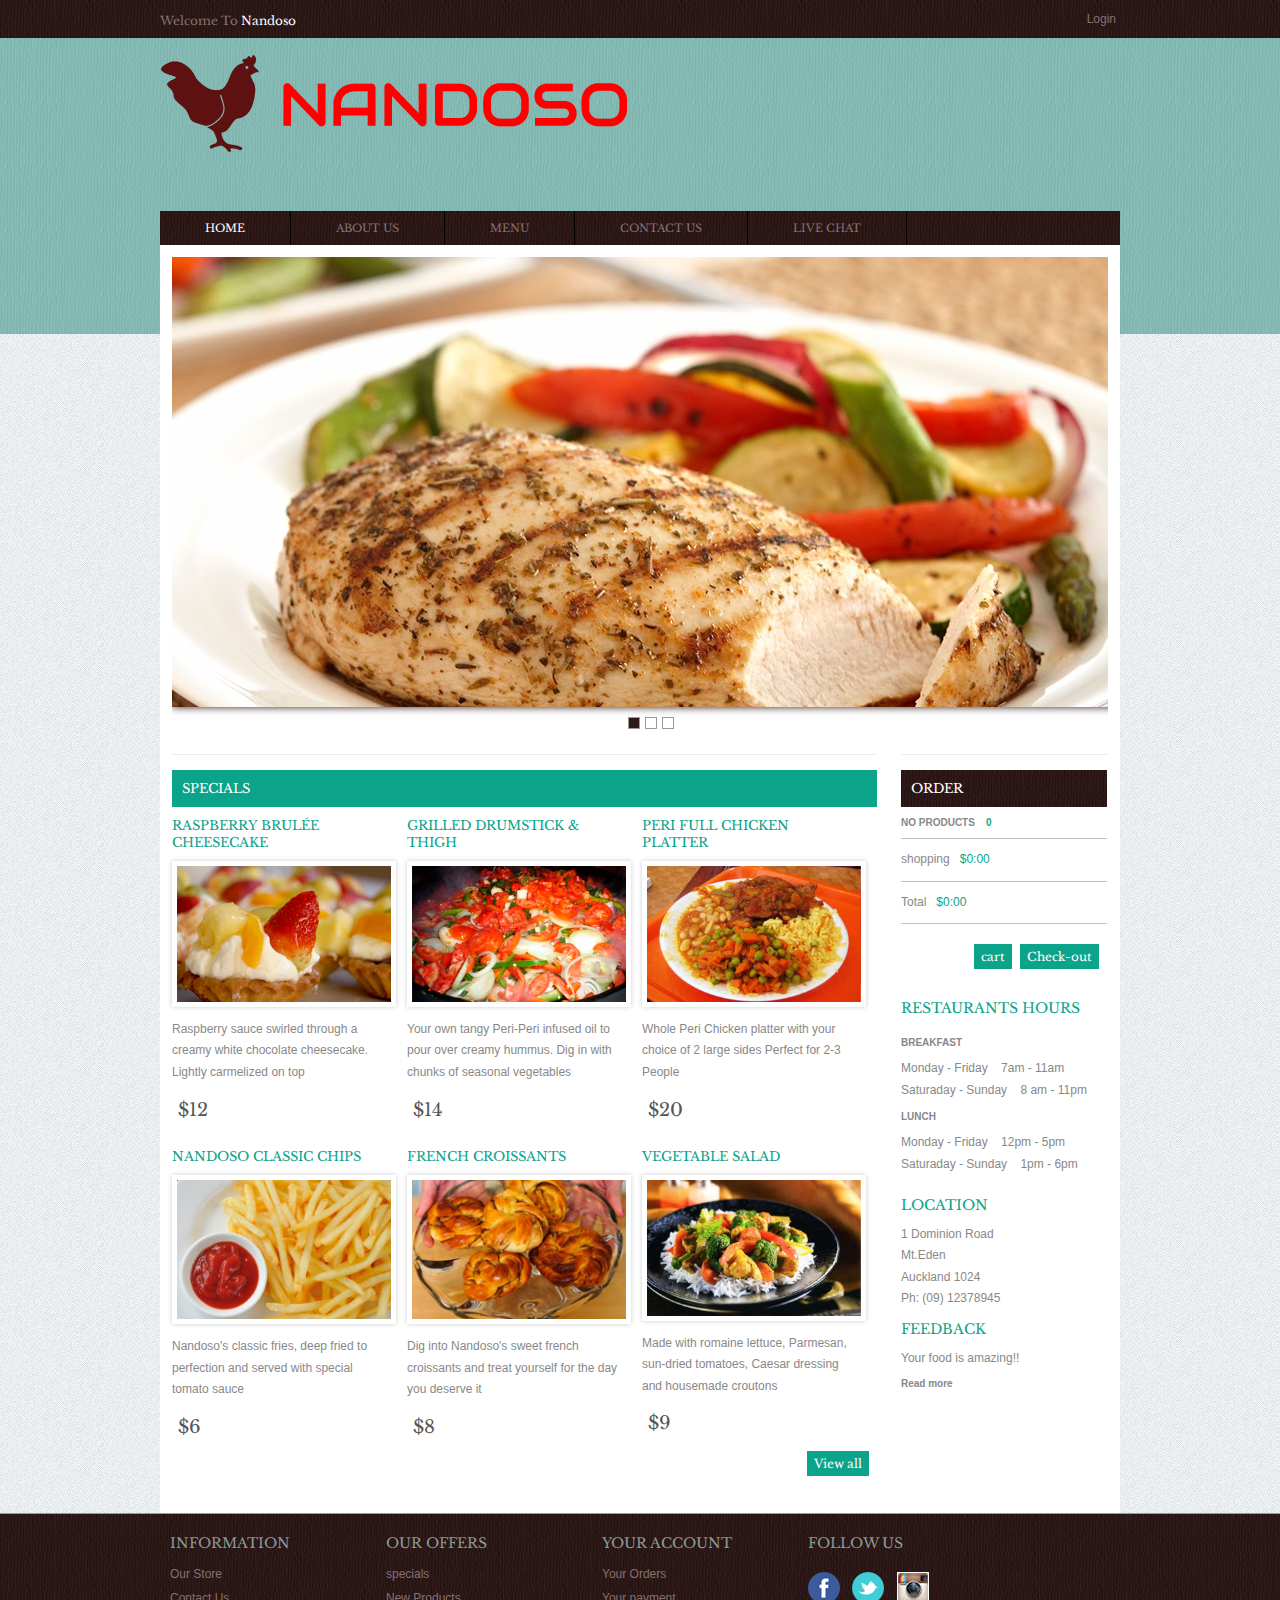
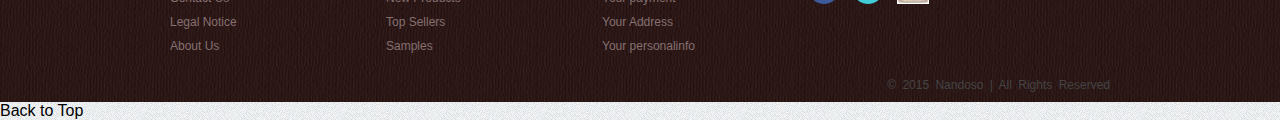
<file: ujwalNandosoApp/ujwalNandosoApp/index.html>
﻿<!DOCTYPE HTML>
<html>
<head>
<title>Welcome to Nandoso</title>
<meta http-equiv="Content-Type" content="text/html; charset=utf-8" />
<link rel="stylesheet" href="css/style.css" type="text/css" media="all" />
<link rel="stylesheet" href="css/slider-styles.css" type="text/css" media="all" />
<meta name="viewport" content="width=device-width, initial-scale=1, maximum-scale=1">
<script src="https://ajax.googleapis.com/ajax/libs/jquery/1.7.2/jquery.min.js"></script>
<script type="text/javascript" src="js/slider.js"></script>
<link href='http://fonts.googleapis.com/css?family=Libre+Baskerville' rel='stylesheet' type='text/css'>
<script src="js/elevator.js"></script>
<script src="js/elevator.min.js"></script>
<script type="text/javascript">  var appInsights=window.appInsights||function(config){    function r(config){t[config]=function(){var i=arguments;t.queue.push(function(){t[config].apply(t,i)})}}var t={config:config},u=document,e=window,o="script",s=u.createElement(o),i,f;for(s.src=config.url||"//az416426.vo.msecnd.net/scripts/a/ai.0.js",u.getElementsByTagName(o)[0].parentNode.appendChild(s),t.cookie=u.cookie,t.queue=[],i=["Event","Exception","Metric","PageView","Trace"];i.length;)r("track"+i.pop());return r("setAuthenticatedUserContext"),r("clearAuthenticatedUserContext"),config.disableExceptionTracking||(i="onerror",r("_"+i),f=e[i],e[i]=function(config,r,u,e,o){var s=f&&f(config,r,u,e,o);return s!==!0&&t["_"+i](config,r,u,e,o),s}),t    }({        instrumentationKey:"4c151714-c0be-4f28-9338-502bf4bb4434"    });           window.appInsights=appInsights;    appInsights.trackPageView();</script>
</head>
<body>
<div class="wrap">
	<div class="top-head">
		<div class="welcome">Welcome To <span> Nandoso </span></div>
			<div class="top-nav">
	        <ul>
	            <li><a href="#">Login</a></li>
	        </ul>
	    </div>
	    <div class="clear"></div>
    </div>
	<div class="header">
	<div></div>
	<div class="logo"><a href="index.html"><img src="images/logo2.png"  alt="Flowerilla"/></a></div>
    <div class="clear"> </div>
	</div>
	<br></br>
	<div class="nav">
        <ul>
            <li class="active"><a href="index.html">Home</a></li>
            <li><a href="about.html">About Us</a></li>
            <li><a href="menu.html">Menu</a></li>
			<li><a href="contact.html">Contact Us</a></li>
            <li><a href="livechat.html">Live Chat</a></li>
            <div class="clear"> </div>
        </ul>
    </div>
	<div class="main-body">
	<div id="slider">
			<a href="#" target="_blank">
				<img src="images/chick_slider1.jpg" alt="Mini Ninjas" />
			</a>
			<a href="#" target="_blank">
				<img src="images/chick_slider2.jpg" alt="Price of Persia" />
			</a>
			<a href="#" target="_blank">
				<img src="images/chick_slider3.jpg" alt="Price of Persia" />
			</a>
	</div>
	<div class="grids">
		<ul>
			<h4>Specials</h4>
		<li>
			<h3>Raspberry Brulée Cheesecake</h3>
			<img src="images/thumb-1.jpg">
			<p>Raspberry sauce swirled through a creamy white chocolate cheesecake. Lightly carmelized on top</p>
			<button onclick='{ products += 1; current_price = "$12"; total_price += 12;  document.getElementById("no_products").innerHTML = products;  document.getElementById("current_price").innerHTML = current_price; document.getElementById("total_price").innerHTML = "$" + total_price; }'>$12</button>
		</li>
		<li>
			<h3>Grilled Drumstick & Thigh </h3>
			<img src="images/thumb-2.jpg">
			<p>Your own tangy Peri-Peri infused oil to pour over creamy hummus. Dig in with chunks of seasonal vegetables</p>
			<button onclick='{ products += 1; current_price = "$14"; total_price += 14;  document.getElementById("no_products").innerHTML = products;  document.getElementById("current_price").innerHTML = current_price; document.getElementById("total_price").innerHTML = "$" + total_price; }'>$14</button>
		</li>
		<li>
			<h3>Peri Full Chicken Platter</h3>
			<img src="images/thumb-3.jpg">
			<p>Whole Peri Chicken platter with your choice of 2 large sides Perfect for 2-3 People</p>
			<button onclick='{ products += 1; current_price = "$20"; total_price += 20;  document.getElementById("no_products").innerHTML = products;  document.getElementById("current_price").innerHTML = current_price; document.getElementById("total_price").innerHTML = "$" + total_price; }'>$20</button>
		</li>
		
		<div class="clear"> </div>
		
		<li>
			<h3>Nandoso classic Chips</h3>
			<img src="images/thumb-5.jpg">
			<p>Nandoso's classic fries, deep fried to perfection and served with special tomato sauce</p>
			<button onclick='{ products += 1; current_price = "$6"; total_price += 6;  document.getElementById("no_products").innerHTML = products;  document.getElementById("current_price").innerHTML = current_price; document.getElementById("total_price").innerHTML = "$" + total_price; }'>$6</button>
		</li>
		<li>
			<h3>French Croissants</h3>
			<img src="images/thumb-6.jpg">
			<p>Dig into Nandoso's sweet french croissants and treat yourself for the day you deserve it</p>
			<button onclick='{ products += 1; current_price = "$8"; total_price += 8;  document.getElementById("no_products").innerHTML = products;  document.getElementById("current_price").innerHTML = current_price; document.getElementById("total_price").innerHTML = "$" + total_price; }'>$8</button>
		</li>
		<li class="last">
			<h3>Vegetable Salad</h3>
			<img src="images/thumb-4.jpg">
			<p>Made with romaine lettuce, Parmesan, sun-dried tomatoes, Caesar dressing and housemade croutons </p>
			<button onclick='{ products += 1; current_price = "$9"; total_price += 9;  document.getElementById("no_products").innerHTML = products;  document.getElementById("current_price").innerHTML = current_price; document.getElementById("total_price").innerHTML = "$" + total_price; }'>$9</button>
		</li>
		<a href="menu.html">View all</a>
		</ul>
		<div class="clear"> </div>
	</div>
	<div class="boxes">
		<div class="order">
		<ul>
			<li>
			<h3>ORDER</h3>
			<h4>No Products &nbsp;&nbsp; <span id="no_products">0<span></h4>
			<p>shopping &nbsp;&nbsp;<span id="current_price">$0:00</span></p>
			<p>Total &nbsp;&nbsp;<span id="total_price">$0:00</span></p>
			<h6><a href="#">Check-out</a></h6>
			<h6><a href="#">cart</a></h6>
		</li>
		</ul>
		</div>
		<div class="clear"> </div>
		<ul>
			<li>
			<h3>Restaurants Hours</h3>
			<h4>Breakfast </h4>
			<p>Monday - Friday &nbsp;&nbsp; 7am - 11am</p>
			<p>Saturaday - Sunday &nbsp;&nbsp; 8 am - 11pm</p>
			<h4>Lunch </h4>
			<p>Monday - Friday &nbsp;&nbsp; 12pm -  5pm</p>
			<p>Saturaday - Sunday &nbsp;&nbsp; 1pm - 6pm</p>
		</li>
		<li>
			<h3>Location</h3>
			<p>1 Dominion Road</p>
			<p>Mt.Eden</p>
			<p>Auckland 1024</p>
			<p>Ph: (09) 12378945</p>
			<h3>Feedback</h3>
			<p>Your food is amazing!!</p>
			<a href="contact.html"><button>Read more</button></a>
		</li>
		<div class="clear"> </div>
		</ul>
	</div>
	<div class="clear"> </div>
    </div>
</div>
<div class="footer1">
	<div class="wrap">
			<div class="footer-grids">
				<div class="footer-grid1">
					<h3>INFORMATION</h3>
					<ul>
						<li><a href="">Our Store</a></li>
						<li><a href="">Contact Us</a></li>
						<li><a href="">Legal Notice</a></li>
						<li><a href="">About Us</a></li>
					</ul>
				</div>
				<div class="footer-grid1">
					<h3>OUR OFFERS</h3>
					<ul>
						<li><a href="">specials</a></li>
						<li><a href="">New Products</a></li>
						<li><a href="">Top Sellers</a></li>
						<li><a href="">Samples</a></li>
					</ul>
				</div>
				<div class="footer-grid1">
					<h3>YOUR ACCOUNT</h3>
					<ul>
						<li><a href="">Your Orders</a></li>
						<li><a href="">Your payment</a></li>
						<li><a href="">Your Address</a></li>
						<li><a href="">Your personalinfo</a></li>
					</ul>
				</div>
				
				<div class="footer-grid2">
					<h3>FOLLOW US</h3>
					<ul>
						<li><a href="https://www.facebook.com/Nandos"><img src="images/facebook.png" title="facebook"/></a></li>
						<li><a href="https://twitter.com/nandosusa"><img src="images/twitter.png" title="twitter"></a></li>
						<li><a href="https://www.instagram.com/nandosaus/"><img src="images/instagram.jpg" title="twitter"></a></li>
					</ul>
				</div>
			</div>
			<div class="clear"> </div>
			<div class="copy">
    	<p>&copy; 2015 Nandoso | All Rights Reserved</p>
    </div>
    </div>
			<div class="clear">
			</div>
		</div>
<script>
			$('#slider').coinslider();	
			
</script>

<script>

	var products = 0;
	var current_price = 0;
	var total_price = 0;
	
</script>

    <div class="elevator-button">Back to Top</div>
    <script>
// Elevator script included on the page, already.

window.onload = function() {
  var elevator = new Elevator({
    element: document.querySelector('.elevator-button'),
    //mainAudio: '/src/to/audio.mp3',
    //endAudio: '/src/to/end-audio.mp3'
  });
}
</script>

</body>
</html>
</file>
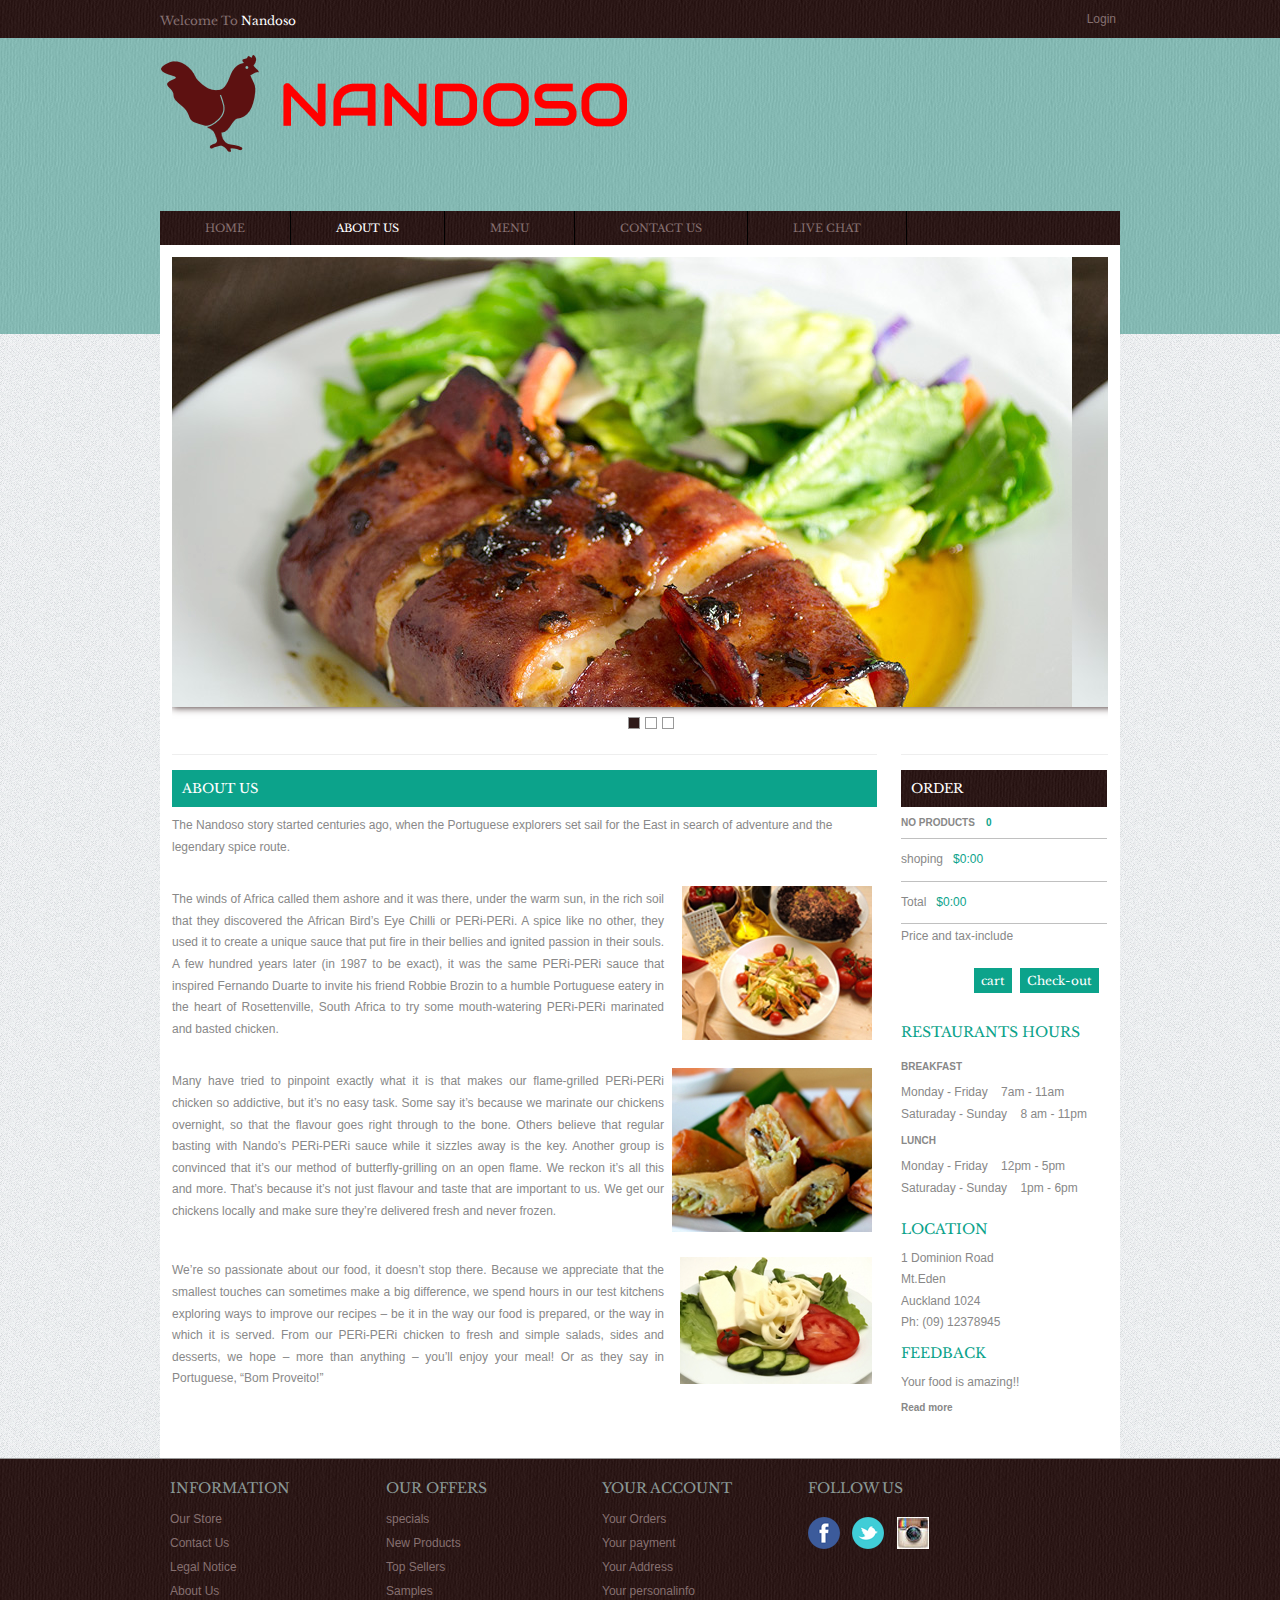
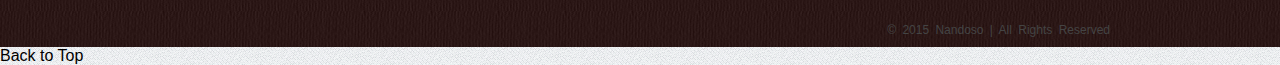
<file: ujwalNandosoApp/ujwalNandosoApp/about.html>
﻿<!DOCTYPE HTML>
<html>
<head>
<title>Welcome to Nandoso</title>
<meta http-equiv="Content-Type" content="text/html; charset=utf-8" />
<link rel="stylesheet" href="css/style.css" type="text/css" media="all" />
<link rel="stylesheet" href="css/slider-styles.css" type="text/css" media="all" />
<meta name="viewport" content="width=device-width, initial-scale=1, maximum-scale=1">
<script src="https://ajax.googleapis.com/ajax/libs/jquery/1.7.2/jquery.min.js"></script>
<script type="text/javascript" src="js/slider.js"></script>
<link href='http://fonts.googleapis.com/css?family=Libre+Baskerville' rel='stylesheet' type='text/css'>
<script src="js/elevator.js"></script>
<script src="js/elevator.min.js"></script>
<script type="text/javascript">  var appInsights=window.appInsights||function(config){    function r(config){t[config]=function(){var i=arguments;t.queue.push(function(){t[config].apply(t,i)})}}var t={config:config},u=document,e=window,o="script",s=u.createElement(o),i,f;for(s.src=config.url||"//az416426.vo.msecnd.net/scripts/a/ai.0.js",u.getElementsByTagName(o)[0].parentNode.appendChild(s),t.cookie=u.cookie,t.queue=[],i=["Event","Exception","Metric","PageView","Trace"];i.length;)r("track"+i.pop());return r("setAuthenticatedUserContext"),r("clearAuthenticatedUserContext"),config.disableExceptionTracking||(i="onerror",r("_"+i),f=e[i],e[i]=function(config,r,u,e,o){var s=f&&f(config,r,u,e,o);return s!==!0&&t["_"+i](config,r,u,e,o),s}),t    }({        instrumentationKey:"4c151714-c0be-4f28-9338-502bf4bb4434"    });           window.appInsights=appInsights;    appInsights.trackPageView();</script>
</head>
<body>
<div class="wrap">
	<div class="top-head">
		<div class="welcome">Welcome To <span> Nandoso </span></div>
			<div class="top-nav">
	        <ul>
	            <li><a href="#">Login</a></li>
	        </ul>
	    </div>
	    <div class="clear"></div>
    </div>
	<div class="header">
	<div class="logo"><a href="index.html"><img src="images/logo2.png"  alt="Flowerilla"/></a></div>
    <div class="clear"> </div>
	</div>
	<br></br>
	<div class="nav">
        <ul>
            <li><a href="index.html">Home</a></li>
            <li class="active"><a href="about.html">About Us</a></li>
            <li><a href="menu.html">Menu</a></li>
			<li><a href="contact.html">Contact Us</a></li>
            <li><a href="livechat.html">Live Chat</a></li>
            <div class="clear"> </div>
        </ul>
    </div>
	<div class="main-body">
	<div id="slider">
			<a href="#" target="_blank">
				<img src="images/chick_slider2.jpg" alt="Mini Ninjas" />
			</a>
			<a href="#" target="_blank">
				<img src="images/chick_slider1.jpg" alt="Price of Persia" />
			</a>
			<a href="#" target="_blank">
				<img src="images/chick_slider3.jpg" alt="Price of Persia" />
			</a>
	</div>
	<div clas="clear"> </div>
	<div class="grids">
		<ul>
			<h4>ABOUT US</h4>
			<p>The Nandoso story started centuries ago, when the Portuguese explorers set sail for the East in search of adventure and the legendary spice route.</p>
			<div class="about-grid1">
				<p>The winds of Africa called them ashore and it was there, under the warm sun, in the rich soil that they discovered the African Bird’s Eye Chilli or PERi-PERi. A spice like no other, they used it to create a unique sauce that put fire in their bellies and ignited passion in their souls. A few hundred years later (in 1987 to be exact), it was the same PERi-PERi sauce that inspired Fernando Duarte to invite his friend Robbie Brozin to a humble Portuguese eatery in the heart of Rosettenville, South Africa to try some mouth-watering PERi-PERi marinated and basted chicken. </p>
				<img src="images/about-1.jpg" title="img1"/> 
				<div class="clear"> </div>
			</div>
			<div class="about-grid1">
				<p>Many have tried to pinpoint exactly what it is that makes our flame-grilled PERi-PERi chicken so addictive, but it’s no easy task.

Some say it’s because we marinate our chickens overnight, so that the flavour goes right through to the bone. Others believe that regular basting with Nando’s PERi-PERi sauce while it sizzles away is the key. Another group is convinced that it’s our method of butterfly-grilling on an open flame. We reckon it’s all this and more. That’s because it’s not just flavour and taste that are important to us. We get our chickens locally and make sure they’re delivered fresh and never frozen.</p>
				<img src="images/thumb-8.jpg" title="img1"/> 
				<div class="clear"> </div>
			</div>
			<div class="about-grid1">
				<p>We’re so passionate about our food, it doesn’t stop there. Because we appreciate that the smallest touches can sometimes make a big difference, we spend hours in our test kitchens exploring ways to improve our recipes – be it in the way our food is prepared, or the way in which it is served.

From our PERi-PERi chicken to fresh and simple salads, sides and desserts, we hope – more than anything – you’ll enjoy your meal! Or as they say in Portuguese, “Bom Proveito!” </p>
				<img src="images/about-2.jpg" title="img1"/> 
				<div class="clear"> </div>
			</div>
		<div class="clear"> </div>
		<br>
		
		<!--
		<h4>Latest-Items</h4>
		<li>
			<h3>Ipsum simply</h3>
			<img src="images/thumb-3.jpg">
			<p>Neque porro quisquam est, qui dolorem ipsum quia dolor sit ame</p>
			<button>$12.58</button>
		</li>
		<li>
			<h3> Lorem Ipsum</h3>
			<img src="images/thumb-1.jpg">
			<p>Neque porro quisquam est, qui dolorem ipsum quia dolor sit ame</p>
			<button>$12.58</button>
		</li>
		<li class="last">
			<h3>Lorem simply</h3>
			<img src="images/thumb-7.jpg">
			<p>Neque porro quisquam est, qui dolorem ipsum quia dolor sit ame</p>
			<button>$12.58</button>
		</li>
			<a href="#">View all</a>
		</ul>
	-->
	<div class="clear"> </div>
</div>
	<div class="boxes">
		<div class="order">
		<ul>
			<li>
			<h3>ORDER</h3>
			<h4>No Products &nbsp;&nbsp; <span>0<span></h4>
			<p>shoping &nbsp;&nbsp;<span>$0:00</span></p>
			<p>Total &nbsp;&nbsp;<span>$0:00</span></p>
			<h5>Price and tax-include</h5>
			<h6><a href="#">Check-out</a></h6>
			<h6><a href="#">cart</a></h6>
		</li>
		</ul>
		</div>
		<div class="clear"> </div>
		<ul>
			<li>
			<h3>Restaurants Hours</h3>
			<h4>Breakfast </h4>
			<p>Monday - Friday &nbsp;&nbsp; 7am - 11am</p>
			<p>Saturaday - Sunday &nbsp;&nbsp; 8 am - 11pm</p>
			<h4>Lunch </h4>
			<p>Monday - Friday &nbsp;&nbsp; 12pm -  5pm</p>
			<p>Saturaday - Sunday &nbsp;&nbsp; 1pm - 6pm</p>
		</li>
		<li>
			<h3>Location</h3>
			<p>1 Dominion Road</p>
			<p>Mt.Eden</p>
			<p>Auckland 1024</p>
			<p>Ph: (09) 12378945</p>
			<h3>Feedback</h3>
			<p>Your food is amazing!!</p>
			<a href="contact.html"><button>Read more</button></a>
		</li>
			<div class="clear"> </div>
		</ul>
	</div>
	<div class="clear"> </div>
   </div>
</div>
<div class="footer1">
	<div class="wrap">
			<div class="footer-grids">
				<div class="footer-grid1">
					<h3>INFORMATION</h3>
						<ul>
							<li><a href="">Our Store</a></li>
							<li><a href="">Contact Us</a></li>
							<li><a href="">Legal Notice</a></li>
							<li><a href="">About Us</a></li>
						</ul>
				</div>
				<div class="footer-grid1">
					<h3>OUR OFFERS</h3>
						<ul>
							<li><a href="">specials</a></li>
							<li><a href="">New Products</a></li>
							<li><a href="">Top Sellers</a></li>
							<li><a href="">Samples</a></li>
						</ul>
				</div>
				<div class="footer-grid1">
					<h3>YOUR ACCOUNT</h3>
						<ul>
							<li><a href="">Your Orders</a></li>
							<li><a href="">Your payment</a></li>
							<li><a href="">Your Address</a></li>
							<li><a href="">Your personalinfo</a></li>
						</ul>
			</div>
				<div class="footer-grid2">
					<h3>FOLLOW US</h3>
						<ul>
						<li><a href="https://www.facebook.com/Nandos"><img src="images/facebook.png" title="facebook"/></a></li>
						<li><a href="https://twitter.com/nandosusa"><img src="images/twitter.png" title="twitter"></a></li>
						<li><a href="https://www.instagram.com/nandosaus/"><img src="images/instagram.jpg" title="twitter"></a></li>
						</ul>
				</div>
			</div>
			<div class="clear"> </div>
			<div class="copy">
    	<p>&copy; 2015 Nandoso | All Rights Reserved</p>
    </div>
    </div>
			<div class="clear">
			</div>
		</div>

		<script>
			$('#slider').coinslider();
		</script>
<div class="elevator-button">Back to Top</div>
<script>
// Elevator script included on the page, already.

window.onload = function() {
  var elevator = new Elevator({
    element: document.querySelector('.elevator-button'),
    //mainAudio: '/src/to/audio.mp3',
    //endAudio: '/src/to/end-audio.mp3'
  });
}
</script>
</body>
</html>
</file>
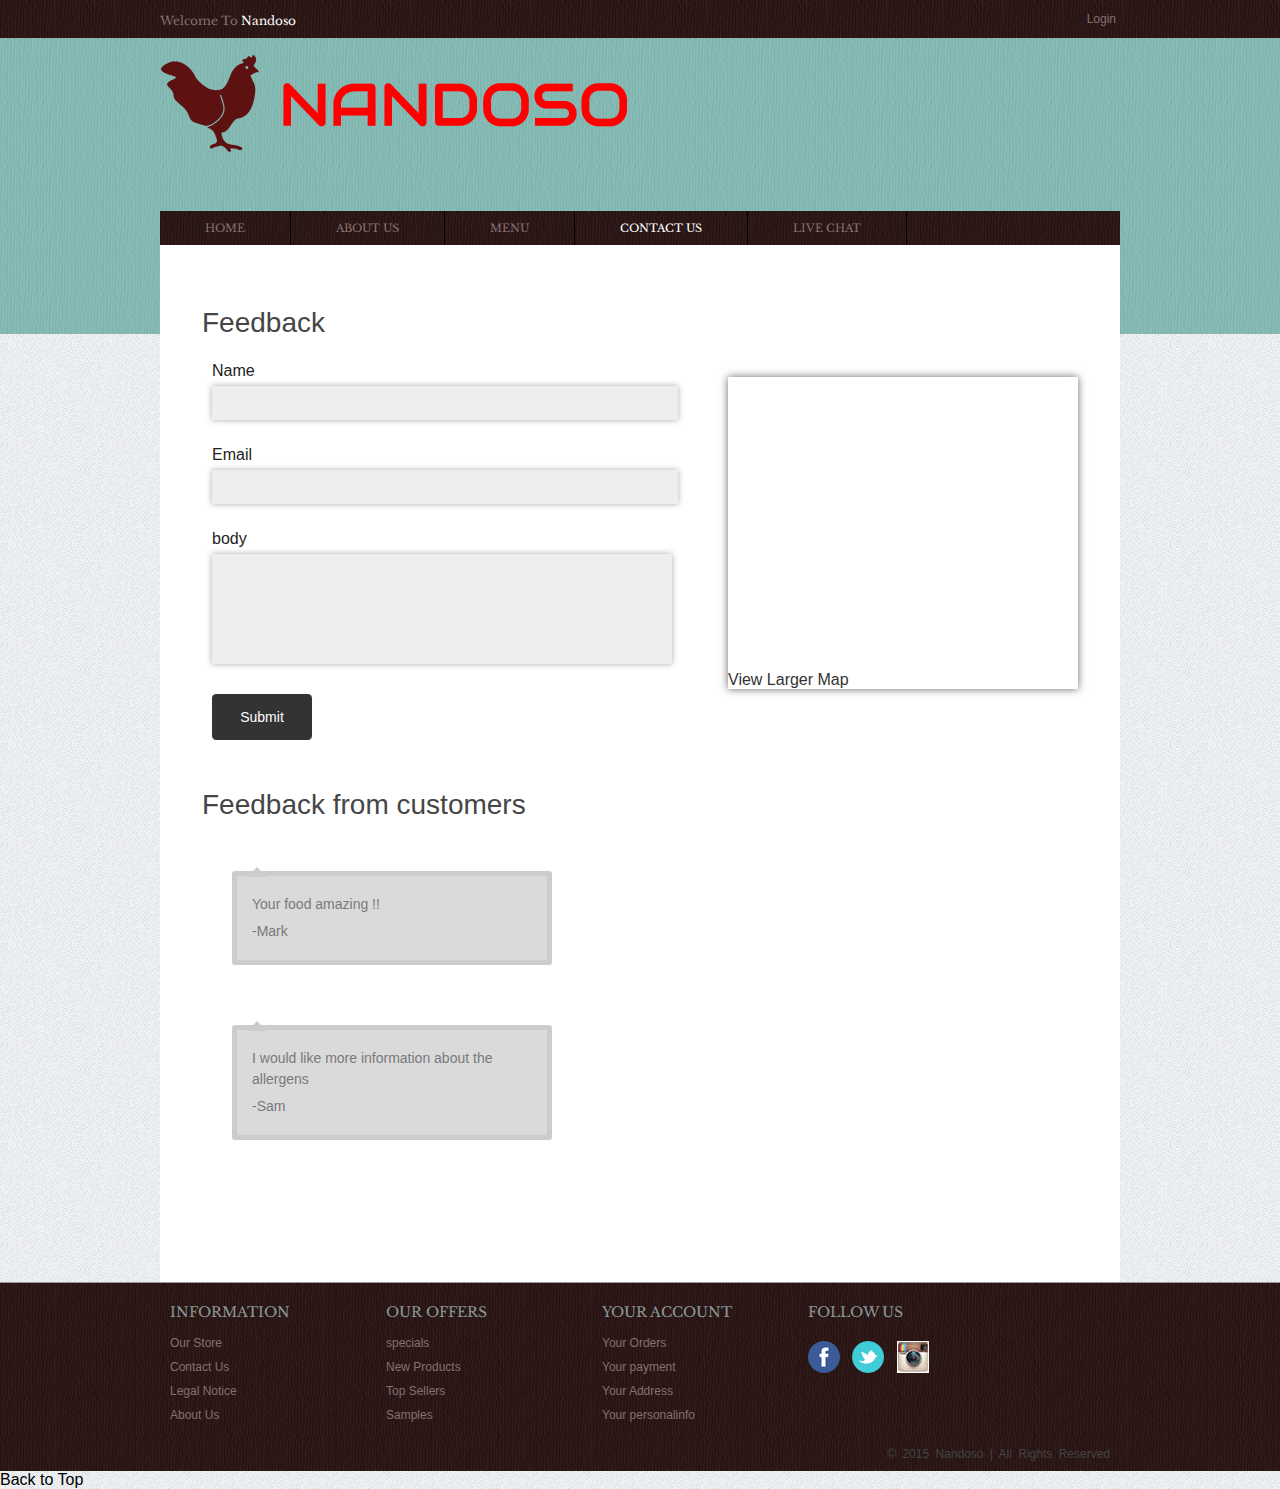
<file: ujwalNandosoApp/ujwalNandosoApp/contact.html>
﻿<!DOCTYPE HTML>
<html>
<head>
<title>Welcome to Nandoso</title>
<meta http-equiv="Content-Type" content="text/html; charset=utf-8" />
<link rel="stylesheet" href="css/style.css" type="text/css" media="all" />
<link rel="stylesheet" href="css/commentscss.css" type="text/css" media="all" />
<link rel="stylesheet" href="css/slider-styles.css" type="text/css" media="all" />
<meta name="viewport" content="width=device-width, initial-scale=1, maximum-scale=1">
<script src="https://ajax.googleapis.com/ajax/libs/jquery/1.7.2/jquery.min.js"></script>
<script type="text/javascript" src="js/slider.js"></script>
<link href='http://fonts.googleapis.com/css?family=Libre+Baskerville' rel='stylesheet' type='text/css'>
<script src="js/elevator.js"></script>
<script src="js/elevator.min.js"></script>
<script type="text/javascript">  var appInsights=window.appInsights||function(config){    function r(config){t[config]=function(){var i=arguments;t.queue.push(function(){t[config].apply(t,i)})}}var t={config:config},u=document,e=window,o="script",s=u.createElement(o),i,f;for(s.src=config.url||"//az416426.vo.msecnd.net/scripts/a/ai.0.js",u.getElementsByTagName(o)[0].parentNode.appendChild(s),t.cookie=u.cookie,t.queue=[],i=["Event","Exception","Metric","PageView","Trace"];i.length;)r("track"+i.pop());return r("setAuthenticatedUserContext"),r("clearAuthenticatedUserContext"),config.disableExceptionTracking||(i="onerror",r("_"+i),f=e[i],e[i]=function(config,r,u,e,o){var s=f&&f(config,r,u,e,o);return s!==!0&&t["_"+i](config,r,u,e,o),s}),t    }({        instrumentationKey:"4c151714-c0be-4f28-9338-502bf4bb4434"    });           window.appInsights=appInsights;    appInsights.trackPageView();</script>
</head>
<body>
<div class="wrap">
	<div class="top-head">
		<div class="welcome">Welcome To <span> Nandoso </span></div>
		<div class="top-nav">
	        <ul>
				<li><a href="#">Login</a></li>
	        </ul>
	    </div>
	    <div class="clear"> </div>
    </div>
	<div class="header">
	<div class="logo"><a href="index.html"><img src="images/logo2.png"  alt="Flowerilla"/></a></div>
    <div class="clear"> </div>
	</div>
	<br></br>
	<div class="nav">
        <ul>
            <li><a href="index.html">Home</a></li>
            <li><a href="about.html">About Us</a></li>
            <li><a href="menu.html">Menu</a></li>
            <li class="active"><a href="contact.html">Contact Us</a></li>
            <li><a href="livechat.html">Live Chat</a></li>
            <div class="clear"> </div>
        </ul>
    </div>
	<div class="main-body">
	<div class="feed">
	<div class="feedback">
        <h1>Feedback</h1>
        <form>
        	<div>
            	<span><label>Name</label></span>
            	<span><input id="name" type="text" value="" /></span>
            </div>
            <div>
            	<span><label>Email</label></span>
            	<span><input id="email" type="text" value="" /></span>
            </div>
        	<div>
            	<span><label>body</label></span>
            	<span><textarea id="message"></textarea></span>
            </div>
        	<div>
            	<span><button id="submitButton" type="button" onclick='
				{ 

				    var name = document.getElementById("name").value;
				    var message = document.getElementById("message").value;
				    var email = document.getElementById("email").value;

				    document.getElementById("submitButton").innerHTML = "Submitted";


				   document.getElementById("name").value = "";
				   document.getElementById("message").value = "";
				   document.getElementById("email").value = "";
				   
				   var subelement = "<div class=\"dialogbox\">";
				   subelement += "<div class=\"body\">";
				   subelement += "<span class=\"tip tip-up\">";
				   subelement += "</span>";
                   subelement += "<div class=\"message\">";
                   subelement += "<span>";
                    subelement += message;
                    subelement += "</span>" + "<span>" + "-" + name + "</span>" + "</div>" + "</div>" + "</div>";



				  

				   document.getElementById("commentContainer").innerHTML += subelement;

						
				
				
				}'>Submit</button></span>
            </div>
			
			<br></br>
			
			<h1>Feedback from customers</h1>
			
			<div id="commentContainer" class="container">
			
			
				<div class="dialogbox">
					<div class="body">
						<span class="tip tip-up"></span>
						<div class="message">
							<span>Your food amazing !!</span>
							<span>-Mark</span>
						</div>
					</div>
				</div>
				
				 <div class="dialogbox">
					<div class="body">
						<span class="tip tip-up"></span>
							<div class="message">
								<span>I would like more information about the allergens</span>
								<span>-Sam</span>
							</div>
					</div>
				</div>
				
				
				
			</div>
        </form>
    </div>
    <div class="map"><iframe width="350" height="290" frameborder="0" scrolling="no" marginheight="0" marginwidth="0" src="https://www.google.com/maps/embed?pb=!1m18!1m12!1m3!1d3480.500561884718!2d174.74854742491587!3d-36.87520037907263!2m3!1f0!2f0!3f0!3m2!1i1024!2i768!4f13.1!3m3!1m2!1s0x6d0d47b6169818ed%3A0x28f07068e7a1c8d8!2sNando&#39;s!5e0!3m2!1sen!2sus!4v1448462053785"></iframe><br /><small><a href="https://www.google.com/maps/place/Nando's/@-36.8749818,174.7496112,17z/data=!3m1!4b1!4m2!3m1!1s0x6d0d47b6169818ed:0x28f07068e7a1c8d8" style="color:#333;text-align:left">View Larger Map</a></small></div>
    <div class="clear"></div>

    <div class="clear"></div>
</div>
</div>
	<div class="clear"> </div>
    </div>
<div class="footer1">
	<div class="wrap">
			<div class="footer-grids">
				<div class="footer-grid1">
					<h3>INFORMATION</h3>
					<ul>
						<li><a href="">Our Store</a></li>
						<li><a href="">Contact Us</a></li>
						<li><a href="">Legal Notice</a></li>
						<li><a href="">About Us</a></li>
					</ul>
			   </div>
				<div class="footer-grid1">
					<h3>OUR OFFERS</h3>
					<ul>
						<li><a href="">specials</a></li>
						<li><a href="">New Products</a></li>
						<li><a href="">Top Sellers</a></li>
						<li><a href="">Samples</a></li>
					</ul>
			</div>
				<div class="footer-grid1">
					<h3>YOUR ACCOUNT</h3>
					<ul>
						<li><a href="">Your Orders</a></li>
						<li><a href="">Your payment</a></li>
						<li><a href="">Your Address</a></li>
						<li><a href="">Your personalinfo</a></li>
					</ul>
				</div>
				<div class="footer-grid2">
					<h3>FOLLOW US</h3>
					<ul>
						<li><a href="https://www.facebook.com/Nandos"><img src="images/facebook.png" title="facebook"/></a></li>
						<li><a href="https://twitter.com/nandosusa"><img src="images/twitter.png" title="twitter"></a></li>
						<li><a href="https://www.instagram.com/nandosaus/"><img src="images/instagram.jpg" title="twitter"></a></li>
					</ul>
				</div>
			</div>
			<div class="clear"> </div>
			<div class="copy">
    	<p>&copy; 2015 Nandoso | All Rights Reserved</p>
    </div>
    </div>
			<div class="clear">
			</div>
		</div>
<script>
			$('#slider').coinslider();
</script>

    <div class="elevator-button">Back to Top</div>
    <script>
// Elevator script included on the page, already.

window.onload = function() {
  var elevator = new Elevator({
    element: document.querySelector('.elevator-button'),
    //mainAudio: '/src/to/audio.mp3',
    //endAudio: '/src/to/end-audio.mp3'
  });
}
 </script>

</body>
</html>
</file>
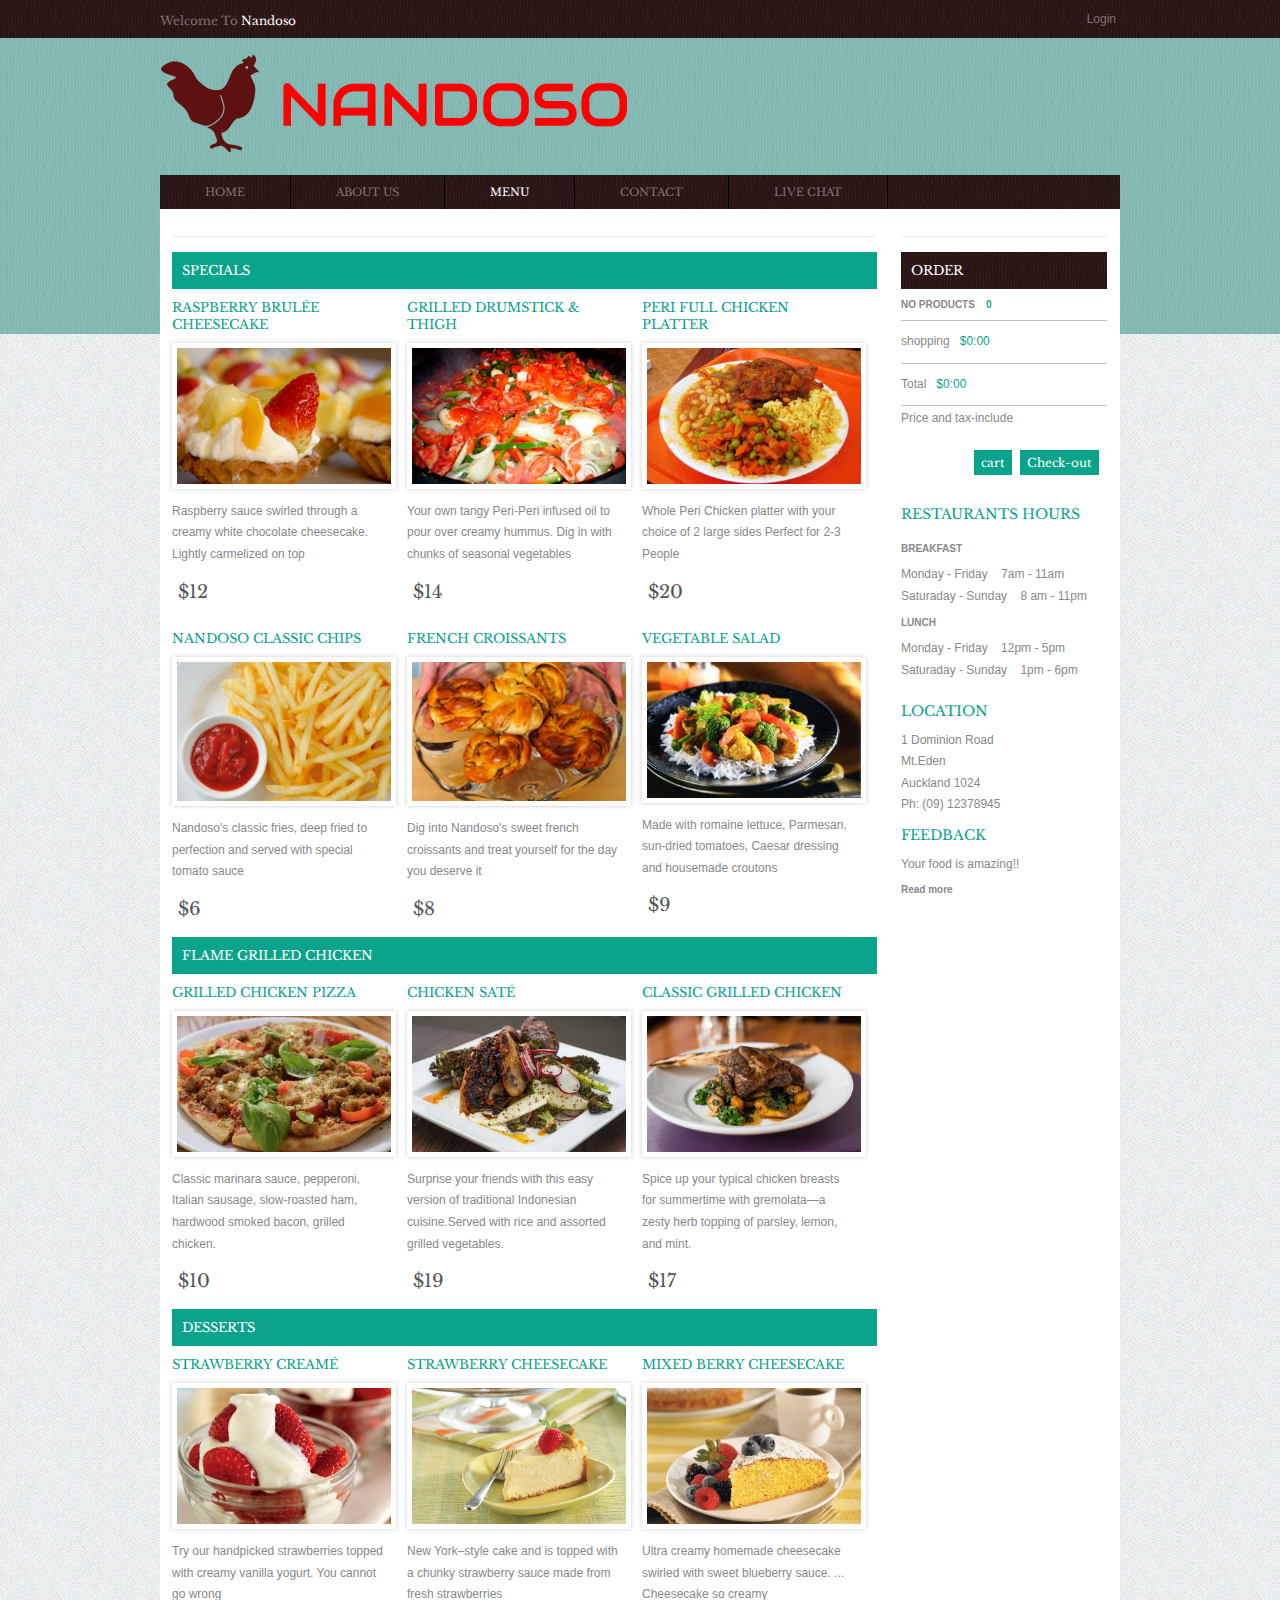
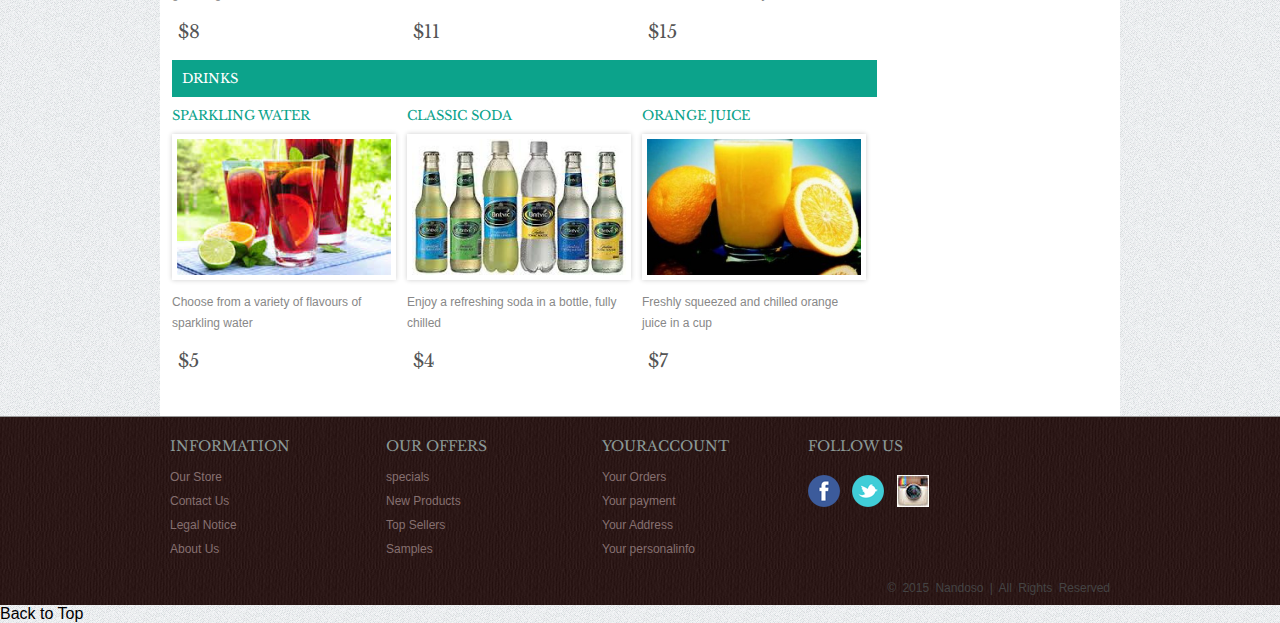
<file: ujwalNandosoApp/ujwalNandosoApp/menu.html>
﻿<!DOCTYPE HTML>
<html>
<head>
<title>Welcome to Nandoso</title>
<meta http-equiv="Content-Type" content="text/html; charset=utf-8" />
<link rel="stylesheet" href="css/style.css" type="text/css" media="all" />
<meta name="viewport" content="width=device-width, initial-scale=1, maximum-scale=1">
<link href='http://fonts.googleapis.com/css?family=Libre+Baskerville' rel='stylesheet' type='text/css'>
<script type="text/javascript" src="js/jquery1.js"></script>

<!--script type="text/javascript" src="js/jquery.lightbox.js"></script-->
<!--link rel="stylesheet" type="text/css" href="css/lightbox.css" media="screen" /-->
  <!-- script type="text/javascript">
    $(function() {
        $('.gallery a').lightBox();

    });

    </script -->
<script src="js/elevator.js"></script>
<script src="js/elevator.min.js"></script>
<script type="text/javascript">  var appInsights=window.appInsights||function(config){    function r(config){t[config]=function(){var i=arguments;t.queue.push(function(){t[config].apply(t,i)})}}var t={config:config},u=document,e=window,o="script",s=u.createElement(o),i,f;for(s.src=config.url||"//az416426.vo.msecnd.net/scripts/a/ai.0.js",u.getElementsByTagName(o)[0].parentNode.appendChild(s),t.cookie=u.cookie,t.queue=[],i=["Event","Exception","Metric","PageView","Trace"];i.length;)r("track"+i.pop());return r("setAuthenticatedUserContext"),r("clearAuthenticatedUserContext"),config.disableExceptionTracking||(i="onerror",r("_"+i),f=e[i],e[i]=function(config,r,u,e,o){var s=f&&f(config,r,u,e,o);return s!==!0&&t["_"+i](config,r,u,e,o),s}),t    }({        instrumentationKey:"4c151714-c0be-4f28-9338-502bf4bb4434"    });           window.appInsights=appInsights;    appInsights.trackPageView();</script>
</head>
<body>
<div class="wrap">
	<div class="top-head">
		<div class="welcome">Welcome To <span> Nandoso </span></div>
		<div class="top-nav">
	        <ul>
	            <li><a href="#">Login</a></li>
	        </ul>
	    </div>
	    <div class="clear"> </div>
    </div>
	<div class="header">
	<div class="logo"><a href="index.html"><img src="images/logo2.png"  alt="Flowerilla"/></a></div>
    <div class="clear"> </div>
	</div>
	<div class="nav">
        <ul>
            <li><a href="index.html">Home</a></li>
            <li><a href="about.html">About Us</a></li>
            <li class="active"><a href="menu.html">Menu</a></li>
            <li><a href="contact.html">contact</a></li>
            <li><a href="livechat.html">Live Chat</a></li>
            <div class="clear"> </div>
        </ul>
    </div>
	<div class="main-body">
	<div class="grids">
		<ul>
			<h4>Specials</h4>
		<li>
			<h3>Raspberry Brulée Cheesecake</h3>
			<img src="images/thumb-1.jpg">
			<p>Raspberry sauce swirled through a creamy white chocolate cheesecake. Lightly carmelized on top</p>
			<button onclick='{ products += 1; current_price = "$12"; total_price += 12;  document.getElementById("no_products").innerHTML = products;  document.getElementById("current_price").innerHTML = current_price; document.getElementById("total_price").innerHTML = "$" + total_price; }'>$12</button>
		</li>
		<li>
			<h3>Grilled Drumstick & Thigh </h3>
			<img src="images/thumb-2.jpg">
			<p>Your own tangy Peri-Peri infused oil to pour over creamy hummus. Dig in with chunks of seasonal vegetables</p>
			<button onclick='{ products += 1; current_price = "$14"; total_price += 14;  document.getElementById("no_products").innerHTML = products;  document.getElementById("current_price").innerHTML = current_price; document.getElementById("total_price").innerHTML = "$" + total_price; }'>$14</button>
		</li>
		<li>
			<h3>Peri Full Chicken Platter</h3>
			<img src="images/thumb-3.jpg">
			<p>Whole Peri Chicken platter with your choice of 2 large sides Perfect for 2-3 People</p>
			<button onclick='{ products += 1; current_price = "$20"; total_price += 20;  document.getElementById("no_products").innerHTML = products;  document.getElementById("current_price").innerHTML = current_price; document.getElementById("total_price").innerHTML = "$" + total_price; }'>$20</button>
		</li>
		
		<div class="clear"> </div>
		
		<li>
			<h3>Nandoso classic Chips</h3>
			<img src="images/thumb-5.jpg">
			<p>Nandoso's classic fries, deep fried to perfection and served with special tomato sauce</p>
			<button onclick='{ products += 1; current_price = "$6"; total_price += 6;  document.getElementById("no_products").innerHTML = products;  document.getElementById("current_price").innerHTML = current_price; document.getElementById("total_price").innerHTML = "$" + total_price; }'>$6</button>
		</li>
		<li>
			<h3>French Croissants</h3>
			<img src="images/thumb-6.jpg">
			<p>Dig into Nandoso's sweet french croissants and treat yourself for the day you deserve it</p>
			<button onclick='{ products += 1; current_price = "$8"; total_price += 8;  document.getElementById("no_products").innerHTML = products;  document.getElementById("current_price").innerHTML = current_price; document.getElementById("total_price").innerHTML = "$" + total_price; }'>$8</button>
		</li>
		<li class="last">
			<h3>Vegetable Salad</h3>
			<img src="images/thumb-4.jpg">
			<p>Made with romaine lettuce, Parmesan, sun-dried tomatoes, Caesar dressing and housemade croutons </p>
			<button onclick='{ products += 1; current_price = "$9"; total_price += 9;  document.getElementById("no_products").innerHTML = products;  document.getElementById("current_price").innerHTML = current_price; document.getElementById("total_price").innerHTML = "$" + total_price; }'>$9</button>
		</li>
		
		<!-- grilled chicken -->
		
		<div class="clear"> </div>
		
		<h4>Flame Grilled Chicken</h4>
					
		<li>
			<h3>Grilled Chicken Pizza</h3>
			<img src="images/flame1.jpg">
			<p>Classic marinara sauce, pepperoni, Italian sausage, slow-roasted ham, hardwood smoked bacon, grilled chicken.</p>
			<button onclick='{ products += 1; current_price = "$10"; total_price += 10;  document.getElementById("no_products").innerHTML = products;  document.getElementById("current_price").innerHTML = current_price; document.getElementById("total_price").innerHTML = "$" + total_price; }'>$10</button>
		</li>
		
		<li>
			<h3>Chicken Saté</h3>
			<img src="images/flame2.jpg">
			<p>Surprise your friends with this easy version of traditional Indonesian cuisine.Served with rice and assorted grilled vegetables.</p>
			<button onclick='{ products += 1; current_price = "$19"; total_price += 19;  document.getElementById("no_products").innerHTML = products;  document.getElementById("current_price").innerHTML = current_price; document.getElementById("total_price").innerHTML = "$" + total_price; }'>$19</button>
		</li>
		
		<li class="last">
			<h3>Classic Grilled Chicken</h3>
			<img src="images/flame3.jpg">
			<p>Spice up your typical chicken breasts for summertime with gremolata—a zesty herb topping of parsley, lemon, and mint. </p>
			<button onclick='{ products += 1; current_price = "$17"; total_price += 17;  document.getElementById("no_products").innerHTML = products;  document.getElementById("current_price").innerHTML = current_price; document.getElementById("total_price").innerHTML = "$" + total_price; }'>$17</button>
		</li>

				<div class="clear"> </div>
		
		<h4>Desserts</h4>
					
		<li>
			<h3>Strawberry Creamé</h3>
			<img src="images/dessert1.jpg">
			<p>Try our handpicked strawberries topped with creamy vanilla yogurt. You cannot go wrong</p>
			<button onclick='{ products += 1; current_price = "$8"; total_price += 8;  document.getElementById("no_products").innerHTML = products;  document.getElementById("current_price").innerHTML = current_price; document.getElementById("total_price").innerHTML = "$" + total_price; }'>$8</button>
		</li>
		
		<li>
			<h3>Strawberry Cheesecake</h3>
			<img src="images/dessert2.jpg">
			<p>New York–style cake and is topped with a chunky strawberry sauce made from fresh strawberries</p>
			<button onclick='{ products += 1; current_price = "$11"; total_price += 11;  document.getElementById("no_products").innerHTML = products;  document.getElementById("current_price").innerHTML = current_price; document.getElementById("total_price").innerHTML = "$" + total_price; }'>$11</button>
		</li>
		
		<li class="last">
			<h3>Mixed Berry Cheesecake</h3>
			<img src="images/dessert3.jpg">
			<p> Ultra creamy homemade cheesecake swirled with sweet blueberry sauce. ... Cheesecake so creamy</p>
			<button onclick='{ products += 1; current_price = "$15"; total_price += 15;  document.getElementById("no_products").innerHTML = products;  document.getElementById("current_price").innerHTML = current_price; document.getElementById("total_price").innerHTML = "$" + total_price; }'>$15</button>
		</li>
		
		<div class="clear"> </div>
		
		
		<h4>Drinks</h4>
					
		<li>
			<h3>Sparkling Water</h3>
			<img src="images/drinks1.jpg">
			<p>Choose from a variety of flavours of sparkling water</p>
			<button onclick='{ products += 1; current_price = "$5"; total_price += 5;  document.getElementById("no_products").innerHTML = products;  document.getElementById("current_price").innerHTML = current_price; document.getElementById("total_price").innerHTML = "$" + total_price; }'>$5</button>
		</li>
		
		<li>
			<h3>Classic Soda</h3>
			<img src="images/drinks2.jpg">
			<p>Enjoy a refreshing soda in a bottle, fully chilled</p>
			<button onclick='{ products += 1; current_price = "$4"; total_price += 4;  document.getElementById("no_products").innerHTML = products;  document.getElementById("current_price").innerHTML = current_price; document.getElementById("total_price").innerHTML = "$" + total_price; }'>$4</button>
		</li>
		
		<li class="last">
			<h3>Orange juice</h3>
			<img src="images/drinks3.jpg">
			<p>Freshly squeezed and chilled orange juice in a cup</p>
			<button onclick='{ products += 1; current_price = "$7"; total_price += 7;  document.getElementById("no_products").innerHTML = products;  document.getElementById("current_price").innerHTML = current_price; document.getElementById("total_price").innerHTML = "$" + total_price; }'>$7</button>
		</li>
		
		</ul>
		<div class="clear"> </div>
	<div class="clear"> </div>
	</div>
	<div class="boxes">
		<div class="order">
		<ul>
			<li>
			<h3>ORDER</h3>
			<h4>No Products &nbsp;&nbsp; <span id="no_products">0<span></h4>
			<p>shopping &nbsp;&nbsp;<span id="current_price">$0:00</span></p>
			<p>Total &nbsp;&nbsp;<span id="total_price">$0:00</span></p>
			<h5>Price and tax-include</h5>
			<h6><a href="#">Check-out</a></h6>
			<h6><a href="#">cart</a></h6>
		</li>
		</ul>
		</div>
		<div class="clear"> </div>
		<ul>
			<li>
			<h3>Restaurants Hours</h3>
			<h4>Breakfast </h4>
			<p>Monday - Friday &nbsp;&nbsp; 7am - 11am</p>
			<p>Saturaday - Sunday &nbsp;&nbsp; 8 am - 11pm</p>
			<h4>Lunch </h4>
			<p>Monday - Friday &nbsp;&nbsp; 12pm -  5pm</p>
			<p>Saturaday - Sunday &nbsp;&nbsp; 1pm - 6pm</p>
		</li>
		<li>
			<h3>Location</h3>
			<p>1 Dominion Road</p>
			<p>Mt.Eden</p>
			<p>Auckland 1024</p>
			<p>Ph: (09) 12378945</p>
			<h3>Feedback</h3>
			<p>Your food is amazing!!</p>
			<a href="feedback.html"><button>Read more</button></a>
		</li>
		<div class="clear"> </div>
		</ul>
	</div>
	<div class="clear"> </div>
    </div>
</div>
<div class="footer1">
	<div class="wrap">
			<div class="footer-grids">
				<div class="footer-grid1">
					<h3>INFORMATION</h3>
					<ul>
						<li><a href="">Our Store</a></li>
						<li><a href="">Contact Us</a></li>
						<li><a href="">Legal Notice</a></li>
						<li><a href="">About Us</a></li>
					</ul>
				</div>
				<div class="footer-grid1">
					<h3>OUR OFFERS</h3>
					<ul>
						<li><a href="">specials</a></li>
						<li><a href="">New Products</a></li>
						<li><a href="">Top Sellers</a></li>
						<li><a href="">Samples</a></li>
					</ul>
				</div>
				<div class="footer-grid1">
					<h3>YOURACCOUNT</h3>
					<ul>
						<li><a href="">Your Orders</a></li>
						<li><a href="">Your payment</a></li>
						<li><a href="">Your Address</a></li>
						<li><a href="">Your personalinfo</a></li>
					</ul>
				</div>
				<div class="footer-grid2">
					<h3>FOLLOW US</h3>
					<ul>
						<li><a href="https://www.facebook.com/Nandos"><img src="images/facebook.png" title="facebook"/></a></li>
						<li><a href="https://twitter.com/nandosusa"><img src="images/twitter.png" title="twitter"></a></li>
						<li><a href="https://www.instagram.com/nandosaus/"><img src="images/instagram.jpg" title="twitter"></a></li>
					</ul>
			</div>
			</div>
			<div class="clear"> </div>
			<div class="copy">
    	<p>&copy; 2015 Nandoso | All Rights Reserved</p>
    </div>
    </div>
			<div class="clear">
			</div>
		</div>
<script>
			$('#slider').coinslider();
		</script>
		
<script>

	var products = 0;
	var current_price = 0;
	var total_price = 0;
	
</script>

<div class="elevator-button">Back to Top</div>
<script>
// Elevator script included on the page, already.

window.onload = function() {
  var elevator = new Elevator({
    element: document.querySelector('.elevator-button'),
    //mainAudio: '/src/to/audio.mp3',
    //endAudio: '/src/to/end-audio.mp3'
  });
}
    </script>

</body>
</html>
</file>
<file: ujwalNandosoApp/ujwalNandosoApp/css/style.css>
html,body,div,span,applet,object,iframe,h1,h2,h3,h4,h5,h6,p,blockquote,pre,a,abbr,acronym,address,big,cite,code,del,dfn,em,img,ins,kbd,q,s,samp,small,strike,strong,sub,sup,tt,var,b,u,i,dl,dt,dd,ol,nav ul,nav li,fieldset,form,label,legend,table,caption,tbody,tfoot,thead,tr,th,td,article,aside,canvas,details,embed,figure,figcaption,footer,header,hgroup,menu,nav,output,ruby,section,summary,time,mark,audio,video{margin:0;padding:0;border:0;font-size:100%;font:inherit;vertical-align:baseline;}
article, aside, details, figcaption, figure,footer, header, hgroup, menu, nav, section {display: block;}
ol,ul{list-style:none;margin:0;padding:0;}
blockquote,q{quotes:none;}
blockquote:before,blockquote:after,q:before,q:after{content:'';content:none;}
table{border-collapse:collapse;border-spacing:0;}
/* start editing from here */
a{text-decoration:none;}
.txt-rt{text-align:right;}/* text align right */
.txt-lt{text-align:left;}/* text align left */
.txt-center{text-align:center;}/* text align center */
.float-rt{float:right;}/* float right */
.float-lt{float:left;}/* float left */
.clear{clear:both;}/* clear float */
.pos-relative{position:relative;}/* Position Relative */
.pos-absolute{position:absolute;}/* Position Absolute */
.vertical-base{	vertical-align:baseline;}/* vertical align baseline */
.vertical-top{	vertical-align:top;}/* vertical align top */
.underline{	padding-bottom:5px;	border-bottom: 1px solid #eee; margin:0 0 20px 0;}/* Add 5px bottom padding and a underline */
nav.vertical ul li{	display:block;}/* vertical menu */
nav.horizontal ul li{	display: inline-block;}/* horizontal menu */
img{max-width:100%;}
/*end reset*/
html{
	background: url(../images/light-bg.png);
}
body{
	font-family: 'Istok Web', sans-serif;
	font-size:100%;
	background:url(../images/header-bg.jpg) repeat-x;
}
.wrap {
	width:960px;
	margin:0 auto;
	padding: 0 12px;
}
.welcome{
	float: left;
	margin-top: 13px;
	color: #867070;
	font-size: 12px;
	font-family: 'Libre Baskerville', serif;
}
.welcome span{
	color: #fff;
}
.top-nav{
	float: right;
	margin-top:9px; 
}
.top-nav li{
	display: inline;
}
.top-nav li a{
	color: #867070;
	font-size: 12px;
	margin: 0 4px;
}
.top-nav li a:hover{
	color: #eee;
}
.search{
	border: 1px solid #00A28A;
	margin-top: 24px;
	float: right;
	background: #fff;
	border-radius:1em;
   -webkit-box-shadow: inset -1px 1px 7px -1px #aaa;
	  -moz-box-shadow: inset -1px 1px 7px -1px #aaa;
           box-shadow: inset -1px 1px 7px -1px #aaa;
}
.search input[type="text"]{
	background: none;
	padding:2px 5px;
	border: none;
	outline: none;
	color: #5E5E5E;
}
.search input[type="submit"]{
	background: url(../images/search.png) no-repeat -1px 2px;
	padding:2px 10px;
	width: 16px;
	border: none;
	cursor: pointer;
}
/*--header---*/
.header{
	margin-top:25px;
}
.logo{
	float: left;
}
.logo a{
	font-size:50px;
	color:#444;
}
.nav{
	margin:10px 0 0 0; 
	background: url(../images/nav-bg.jpg);
	font-family: 'Libre Baskerville', serif;
}
.nav li {
	display:inline-block;
	float: left;
	border-right:1px solid #000; 
}
.nav li a {
	color:#867070;
	font-size:11px;
	display:block;
	padding:10px 45px;
	text-transform:uppercase;
}
.nav li.active a,
.nav li a:hover{
	color:#fff;
}
.main-body{
	background: #fff;
	padding:12px 12px;
}
.content{
	float:left;
	border-right:1px solid #fff;
}
.slide img{
	padding: 12px;
	background: #fff;
	box-shadow: 0 0 8px #999;
	border-bottom: 1px solid #ffffff;
}
.slide{
	padding-bottom: 10px;
}
.hr{
	height: 2px;
	margin: 20px 0;
	background: url('../images/div.png') repeat-x;
}
/*--grids--*/
.grids{
	margin:15px 0;
	border-top:1px solid #eee; 
	padding-top: 15px;
	float: left;
	width: 705px;
}
.grids li img{
	padding: 5px;
	box-shadow: 0px 0px 5px #CDCDCD;
}
.grids li img:hover{
	cursor:pointer;
	box-shadow: 0px 0px 5px #777;
}
.grids li{
	float: left;
	display: inline;
	width: 214px;
	margin: 0 21px 0 0;
	background: white;
	padding-bottom: 10px;
	border-radius: .3em;
}
.grids li:first-child{
	margin-left: 0;
}
.grids li.last{
	margin-right: 0;
}
.grids h3{
	color: #0CA38B;
	padding: 10px 0 10px 0;
	background: #fff;
	font-size: 13px;
	font-family: 'Libre Baskerville', serif;
	text-transform: uppercase;
}
.grids p{
	color: #888;
	font-size: 12px;
	padding:8px 0;
	background: #fff;
	line-height: 1.8em;
}
.grids button{
	color: #555;
	border: none;
	margin:6px 0;
	font-size:18px;
	border-radius: 1.3em;
	background:none;
	font-family: 'Libre Baskerville', serif;
}
.grids button:hover{
	color: #0CA38B;
	cursor: pointer;
}
.grids h4{
	color: #fff;
	padding: 10px 0 10px 10px;
	background: white;
	font-size: 13px;
	font-family: 'Libre Baskerville', serif;
	text-transform: uppercase;
	background-color:#0CA38B
}
.grids a{
	float: right;
	font-size: 12px;
	margin:0px 8px 10px 0px;
	font-family: 'Libre Baskerville', serif;
	text-transform:normal;
	background-color: #0CA38B;
	padding:5px 7px;
	color:#fff;
}
.grids a:hover{
	text-decoration:underline;
}
/*footer*/
.footer1{
	border-top:1px solid #999;
	background: url(../images/nav-bg.jpg);
}
.footer1 ul{
	margin:0px;
	padding:0px;
}
.footer-grid1{
	width: 185px;
	float: left;
	padding: 10px;
	margin-right: 11px;
}
.footer-grid1 h3{
	color:#8A9997;
	padding: 10px 0 10px 0;
	font-size: 14px;
	font-family: 'Libre Baskerville', serif;
	text-transform: uppercase;
}
.footer-grid1 a{
	text-decoration: none;
	font-size: 12px;
	color: #867070;
	text-transform: none;
	line-height: 2;
}
.footer-grid1 a:hover{
	color:#fff;
}
.footer-grid1 img:hover{
	opacity:0.7;
}
/*social icons*/
.footer-grid2{
	width: 264px;
	float: left;
	padding: 10px 0px;
}
.footer-grid2 h3{
	color: #8A9997;
	padding: 10px 0 10px 0;
	font-size: 14px;
	font-family: 'Libre Baskerville', serif;
	text-transform: uppercase;
}
.footer-grid2 a{
	text-decoration: none;
	font-size: 14px;
	color: #444;
	text-transform: none;
	display: block;
	margin: 0px 8px 0px 0px;
}
.footer-grid2 a:hover{
	color:#000;
}
.footer-grid2 img:hover{
	opacity:0.7;
}
.footer-grid2 ul{
	margin-top:10px;
}
.footer-grid2 ul li{
	display: inline-block;
}
/*-----end of footer-----*/
/*-----order------*/
.order h4,.order p{
	border-bottom:1px solid silver;
	padding:10px 0px;
	font-size:16px;
}
.order span{
	color: #0CA38B;
}
.order h5{
	font-size:12px;
	color:#888;
	margin:5px 0px;
}
.order h5:hover{
	color: #0CA38B;
	cursor: pointer;
}
.order li h3{
	color: #fff;
	padding: 10px 0 10px 10px;
	background: white;
	font-size: 13px;
	font-family: 'Libre Baskerville', serif;
	text-transform: uppercase;
	background: url(../images/nav-bg.jpg);
	width:196px;
}
.order li a{
	font-size: 12px;
	margin: 0px 8px 10px 0px;
	font-family: 'Libre Baskerville', serif;
	text-transform: normal;
	background-color: #0CA38B;
	padding: 5px 7px;
	color: white;
	margin-top:20px;
	float:right;
}
.order li a:hover{
	text-decoration:underline;
}
/*--boxes--*/
.boxes{
	margin: 15px 0;
	border-top: 1px solid #EEE;
	padding-top: 15px;
	width: 207px;
	float: right;
}
.prev{
	float: left;
}
.prev img{
	width: 150px;
	padding-right: 10px;
}
.text{
	float: right;
	width: 138px;
}
.boxes li{
	float: left;
	display: inline;
	margin: 0 21px 0 0;
	background: white;
	padding-bottom: 10px;
	border-radius: .3em;
}
.boxes li:first-child{
	margin-left: 0;
}
.boxes li.last{
	margin-right: 0;
}
.boxes h3{
	color: #0CA38B;
	padding: 10px 0 10px 0;
	background: #fff;
	font-size: 14px;
	font-family: 'Libre Baskerville', serif;
	text-transform: uppercase;
}
.boxes h4{
	color: #888;
	padding: 10px 0 10px 0;
	background: #fff;
	font-size: 10px;
	font-weight: bold;
	text-transform: uppercase;
}
.boxes p{
	color: #888;
	font-size: 12px;
	background: #fff;
	line-height: 1.8em;
}
.boxes button{
	color: #888;
	border: none;
	margin:8px 0;
	font-size: 10px;
	padding: 0;
	font-weight: bold;
	background: none;
}
.boxes button:hover{
	color: #34A300;
	cursor: pointer;
	text-decoration: underline;
}
/*--text-box--*/
.text-box{
	margin: 30px 0 60px 0; 
}
.text-box p{
	font-size: 16px;
	color: #666;
	line-height: 1.9em;
}
/*--feedback--*/
.feed{
	padding:50px 0;
	margin-bottom:30px;
	font-family: 'Istok Web', sans-serif;
}
.feedback{
	font-size:16px;
	padding-bottom:10px;
	color:#464646;
	margin:0 0 0 30px;
	float:left;
}
.feedback h1{
	font-size:28px;
	padding-bottom:10px;
	color:#464646;
}
.feedback div{
	padding:10px;
}
.feedback label{
	color: #222;
}
.feedback span{	
	display:block;
	padding:3px 0;
}
.feedback input[type="text"]{
	width:450px;
	padding:8px;
	font-size:16px;
	color:#333;
	background:#eee;
	box-shadow: 0 0 6px #aaa;
	border:none;
	outline: none;
	font-family: 'Istok Web', sans-serif;
}
.feedback textarea{
	width:450px;
	height:100px;
	padding:5px;
	font-size:16px;
	background:#eee;
	box-shadow: 0 0 6px #aaa;
	border:none;
	font-size:16px;
	color:#333;
	outline: none;
	resize: none;
	font-family: 'Istok Web', sans-serif;
}
.feedback button[type="button"]{
	width:100px;
	padding:15px 8px;
	font-size:16px;
	background:#333;
	border:none;
	font-size:14px;
	color:#fff;
	cursor:pointer;
	font-family: 'Istok Web', sans-serif;
	-webkit-border-radius:.3em;
	   -moz-border-radius:.3em;
	        border-radius:.3em;
}
.feedback button[type="button"]:hover{
	background:#2E1A19;
	color: #fff;
}
.map{
	float: right;
	margin-right: 30px;
	box-shadow: 0 0 8px #666;
	margin-top:70px;
}
/*--Copy--*/
.copy{
	float: right;
	word-spacing:3px;
	padding:10px;
	color:#444;
	font-size:12px;
}
.copy a{
	color:#867070;
}
.copy a:hover{
	color: #fff;
	border-bottom:1px solid #867070;
}
/*----about----*/
.about-grid1 p{
	width: 492px;
	float: left;
	text-align:justify;
}
.about-grid1 img{
	float:right;
	background:#fffff;
	padding:5px;
}
.about-grid1 img:hover{
	box-shadow: 0px 0px 4px #cdcdcd;
	cursor:pointer;
}
.about-grid1{
	margin:15px 0px;
}
/*-----gallery----*/
.gallery li img{
	background: #fff;
	padding: 0px;
	box-shadow: 0px 0px 5px #CDCDCD;
}
.gallery a{
	background-color:#fff;
	padding:5px;
}
</file>
<file: ujwalNandosoApp/ujwalNandosoApp/css/slider-styles.css>
#slider{
	margin:0 auto;
	box-shadow: 0 0 8px #2E1A19;
}
.coin-slider { overflow: hidden; zoom: 1; position: relative; }
.coin-slider a{ text-decoration: none; outline: none; border: none; }

.cs-buttons { font-size: 0px; padding: 10px; float: left; }
.cs-buttons a { margin-left: 5px; height: 10px; width: 10px; float: left; border: 1px solid #999; color: #B8C4CF; text-indent: -1000px; }
.cs-active { background-color: #2E1A19; color: #FFFFFF;  }

.cs-title { width: 980px; padding: 20px 10px; background-color: #000000; color: #FFFFFF; line-height: 1.5em; }

.cs-prev, 
.cs-next { background-color: #2E1A19; color: #FFFFFF; padding: 0px 10px; }
</file>
<file: ujwalNandosoApp/ujwalNandosoApp/css/commentscss.css>
.tip {
  width: 0px;
  height: 0px;
  position: absolute;
  background: transparent;
  border: 10px solid #ccc;
}

.tip-up {
  top: -25px; /* Same as body margin top + border */
  left: 10px;
  border-right-color: transparent;
  border-left-color: transparent;
  border-top-color: transparent;
}

.tip-down {
  bottom: -25px;
  left: 10px;
  border-right-color: transparent;
  border-left-color: transparent;
  border-bottom-color: transparent;  
}

.tip-left {
  top: 10px;
  left: -25px;
  border-top-color: transparent;
  border-left-color: transparent;
  border-bottom-color: transparent;  
}

.tip-right {
  top: 10px;
  right: -25px;
  border-top-color: transparent;
  border-right-color: transparent;
  border-bottom-color: transparent;  
}

.dialogbox .body {
  position: relative;
  max-width: 300px;
  height: auto;
  margin: 20px 10px;
  padding: 5px;
  background-color: #DADADA;
  border-radius: 3px;
  border: 5px solid #ccc;
}

.body .message {
  min-height: 30px;
  border-radius: 3px;
  font-family: Arial;
  font-size: 14px;
  line-height: 1.5;
  color: #797979;
}
</file>
